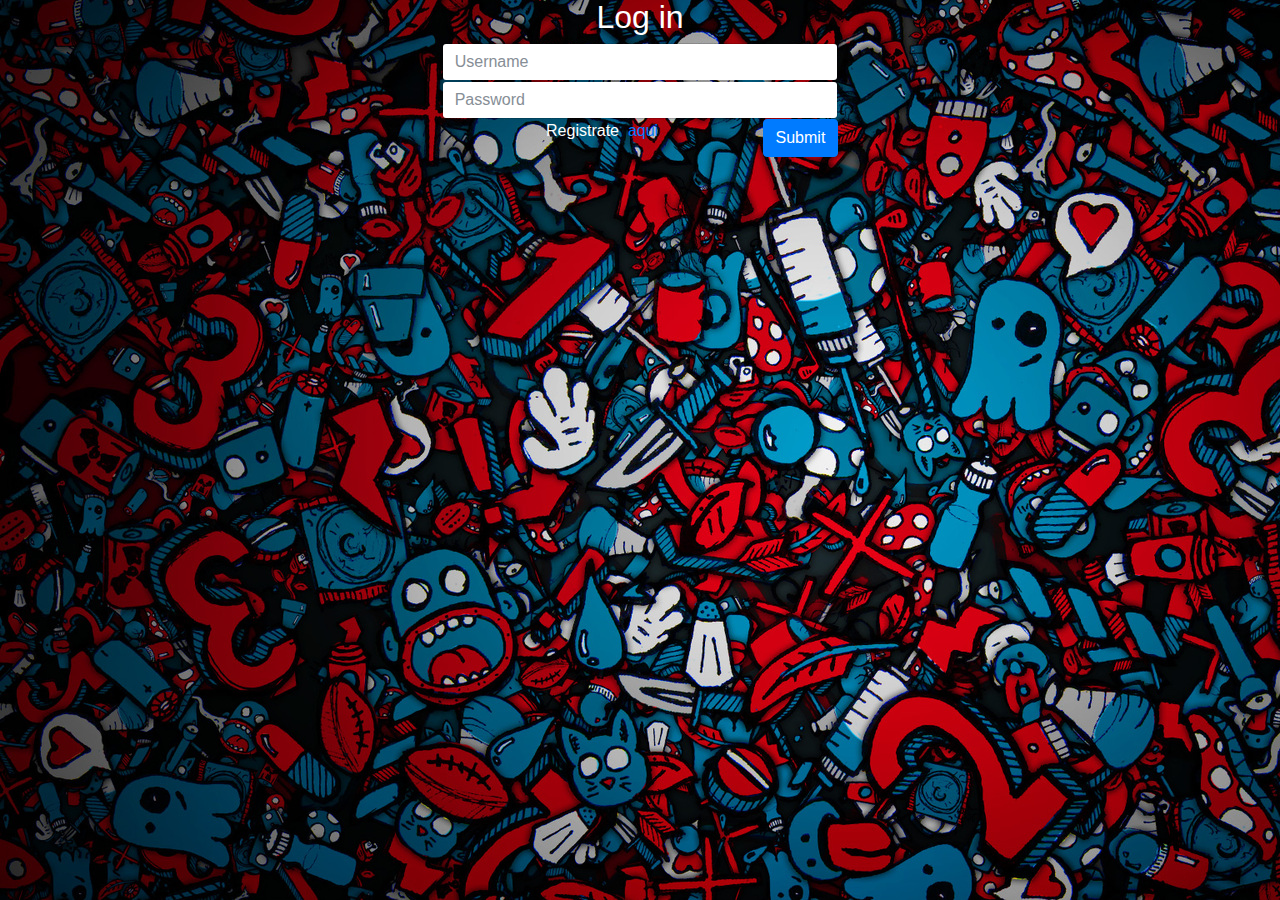
<file: index.html>
<!DOCTYPE html>
<html lang="en">
<head>
	<meta charset="UTF-8">
	<link rel="stylesheet" href="css/bootstrap.css">
	<link rel="stylesheet" href="css/main3.css">
	<link href="fonts/font-awesome/css/font-awesome.min.css" rel="stylesheet">
	<link type="img/png" rel="icon" href="img/dota22.png">
    <link href="https://fonts.googleapis.com/css?family=Roboto+Condensed" rel="stylesheet">
	<title>Wallpapers</title>
</head>
<body>
      <center>
        <h2>Log in</h2>
     <div class="col-sm-4 col-md-4 col-lg-4">
      <form name="formulario" method="post" class="form-group">
        <input class="form-control" id="usuario" name="usuario" type="text" placeholder="Username">
        <input class="form-control" id="password" name="password" type="password" placeholder="Password">
        <input  class="btn btn-primary pull-right" id="btn" type="submit" name="btn" onclick="valida()">
        <p> Registrate&nbsp;&nbsp;<a href="registro.html">aqui</a></p>
      </form>
      </center>

    <script src="js/valida.js" type="text/javascript"></script>
    <script src="js/jquery-3.2.1.min.js"></script>
    <script src="js/bootstrap.min.js"></script>
</body>

</html>
</file>
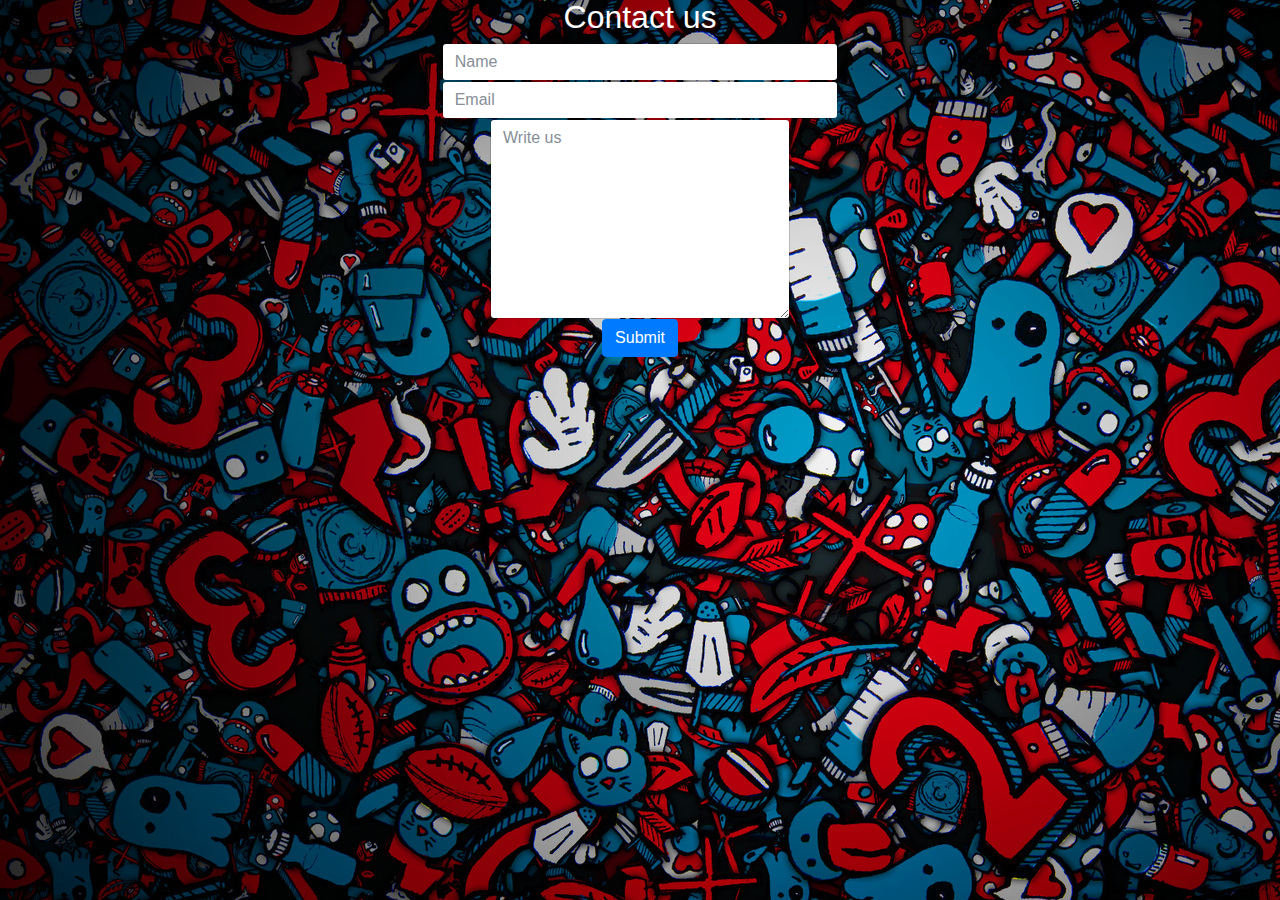
<file: contacto.html>
<!DOCTYPE html>
<html lang="en">
<head>
	<meta charset="UTF-8">
	<link rel="stylesheet" href="css/bootstrap.css">
	<link rel="stylesheet" href="css/main3.css">
	<link href="fonts/font-awesome/css/font-awesome.min.css" rel="stylesheet">
	<link type="img/png" rel="icon" href="img/dota22.png">
    <link href="https://fonts.googleapis.com/css?family=Roboto+Condensed" rel="stylesheet">
	<title>Wallpapers</title>
</head>
<body>
    <center>
        <div class="col-sm-4 col-md-4 col-lg-4">
        <h2>Contact us</h2>
    <form name="formulario" method="post" class="form-group">
       <input class="form-control" id="name" name="name" type="text" placeholder="Name" maxlength="10">
       <input class="form-control" id="email" name="email" type="email" placeholder="Email">
       <textarea class="form-control" id="campo" name="campo" placeholder="Write us"></textarea>
       <input class="btn btn-primary" id="btn" type="submit" name="btn">
       
    </div>
    </form>
    </div>


    </center>
    <script src="js/validacon.js" type="text/javascript"></script>
    <script src="js/jquery-3.2.1.min.js"></script>
    <script src="js/bootstrap.min.js"></script>
</body>

</html>
</file>
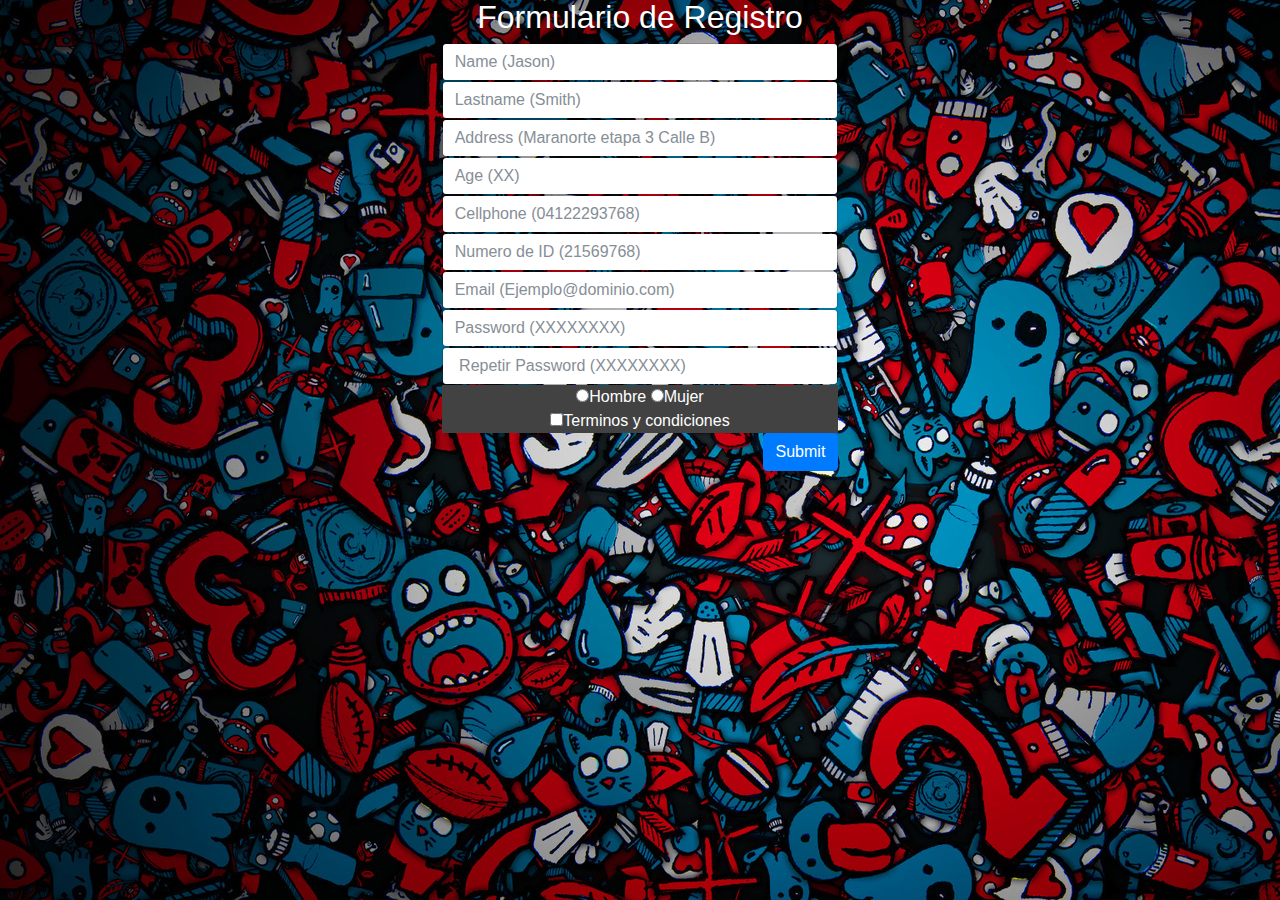
<file: registro.html>
<!DOCTYPE html>
<html lang="en">
<head>
	<meta charset="UTF-8">
	<link rel="stylesheet" href="css/bootstrap.css">
	<link rel="stylesheet" href="css/main3.css">
	<link href="fonts/font-awesome/css/font-awesome.min.css" rel="stylesheet">
	<link type="img/png" rel="icon" href="img/dota22.png">
    <link href="https://fonts.googleapis.com/css?family=Roboto+Condensed" rel="stylesheet">
	<title>Wallpapers</title>
</head>
<body>
    <center >
        <div class="col-sm-4 col-md-4 col-lg-4">
        <h2>Formulario de Registro</h2>
    <form name="formulario" method="post" class="form-group">
       <input class="form-control" id="name" name="name" type="text" placeholder="Name (Jason)">
       <input class="form-control" id="lastname" name="lastname" type="text" placeholder="Lastname (Smith)">
       <input class="form-control" id="address" name="address" type="text" placeholder="Address (Maranorte etapa 3 Calle B)">
       <input class="form-control" id="age" name="age" type="number"  placeholder="Age (XX)">
       <input class="form-control" id="cell" name="cell" placeholder="Cellphone (04122293768)" type="number" maxlength="11">
       <input class="form-control" id="cedula" name="cedula" placeholder="Numero de ID (21569768)" maxlength="8">
       <input class="form-control" id="email" name="email" placeholder="Email (Ejemplo@dominio.com)" type="email">
       <input class="form-control" type="password" id="password" name="password" placeholder="Password (XXXXXXXX)" maxlength="8">
       <input class="form-control" type="password" id="password2" name="password2" placeholder=" Repetir Password (XXXXXXXX)" maxlength="8">
       <div id="color">
       <input id="hombre" name="gender" type="radio">Hombre</input>
       <input id="mujer" name="gender" type="radio">Mujer<br>
       
       <input type="checkbox" id="terminos" name="terminos">Terminos y condiciones
       </div>
       <input class="btn btn-primary pull-right" id="btn" type="submit" name="btn">
    </div>
    </form>
    </div>


    </center>
    <script src="js/validareg.js" type="text/javascript"></script>
    <script src="js/jquery-3.2.1.min.js"></script>
    <script src="js/bootstrap.min.js"></script>
</body>

</html>
</file>
<file: css/main3.css>
#campo{
	width: 300px;
	height: 200px;

}
#btn{}


body{
	color: white;
	background-image: url('../img/fondo.jpg');
}
#color{
	background-color: #424242;

}
</file>
